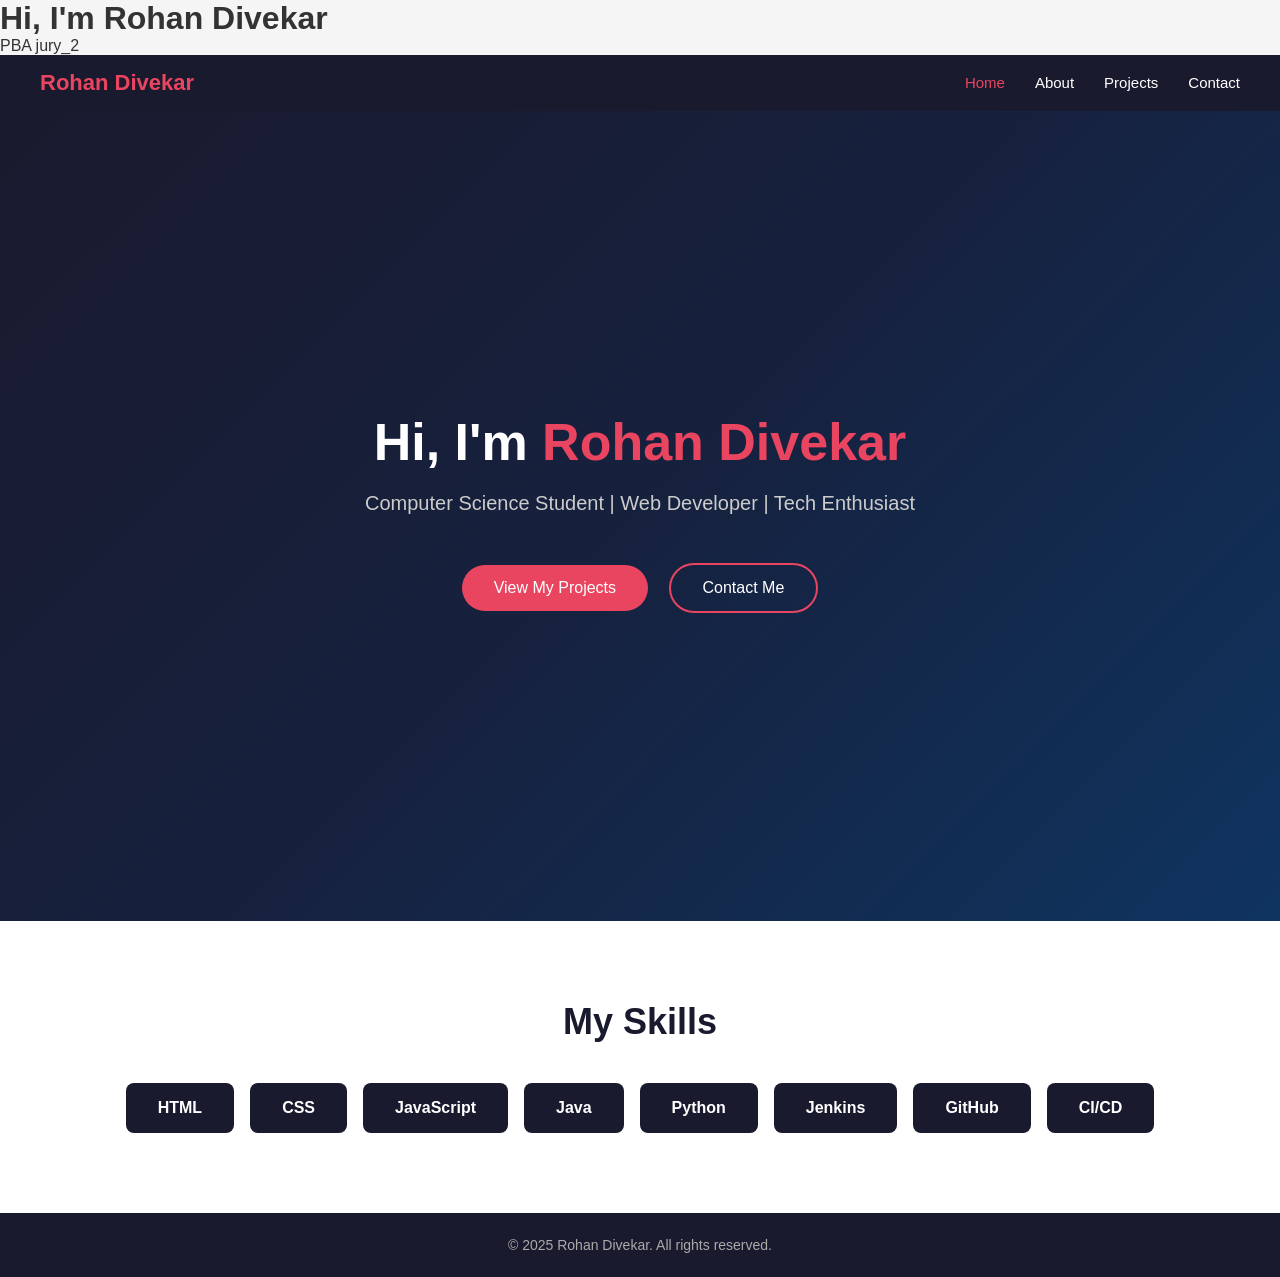
<file: index.html>
<!DOCTYPE html>
<html lang="en">
<head>
    <meta charset="UTF-8">
    <meta name="viewport" content="width=device-width, initial-scale=1.0">
    <title>My Portfolio</title>
    <h1>Hi, I'm <span>Rohan Divekar</span> </h1>
    <P>PBA jury_2</P>
    <link rel="stylesheet" href="css/style.css">
</head>
<body>

    <nav class="navbar">
        <div class="logo">Rohan Divekar</div>
        <ul class="nav-links">
            <li><a href="index.html">Home</a></li>
            <li><a href="about.html">About</a></li>
            <li><a href="projects.html">Projects</a></li>
            <li><a href="contact.html">Contact</a></li>
        </ul>
    </nav>

    <section class="hero">
        <div class="hero-content">
            <h1>Hi, I'm <span>Rohan Divekar</span></h1>
            <p>Computer Science Student | Web Developer | Tech Enthusiast</p>
            <a href="projects.html" class="btn">View My Projects</a>
            <a href="contact.html" class="btn btn-outline">Contact Me</a>
        </div>
    </section>

    <section class="skills">
        <h2>My Skills</h2>
        <div class="skills-grid">
            <div class="skill-card">HTML</div>
            <div class="skill-card">CSS</div>
            <div class="skill-card">JavaScript</div>
            <div class="skill-card">Java</div>
            <div class="skill-card">Python</div>
            <div class="skill-card">Jenkins</div>
            <div class="skill-card">GitHub</div>
            <div class="skill-card">CI/CD</div>
        </div>
    </section>

    <footer class="footer">
        <p>&copy; 2025 Rohan Divekar. All rights reserved.</p>
    </footer>

    <script src="js/script.js"></script>
</body>
</html>
</file>
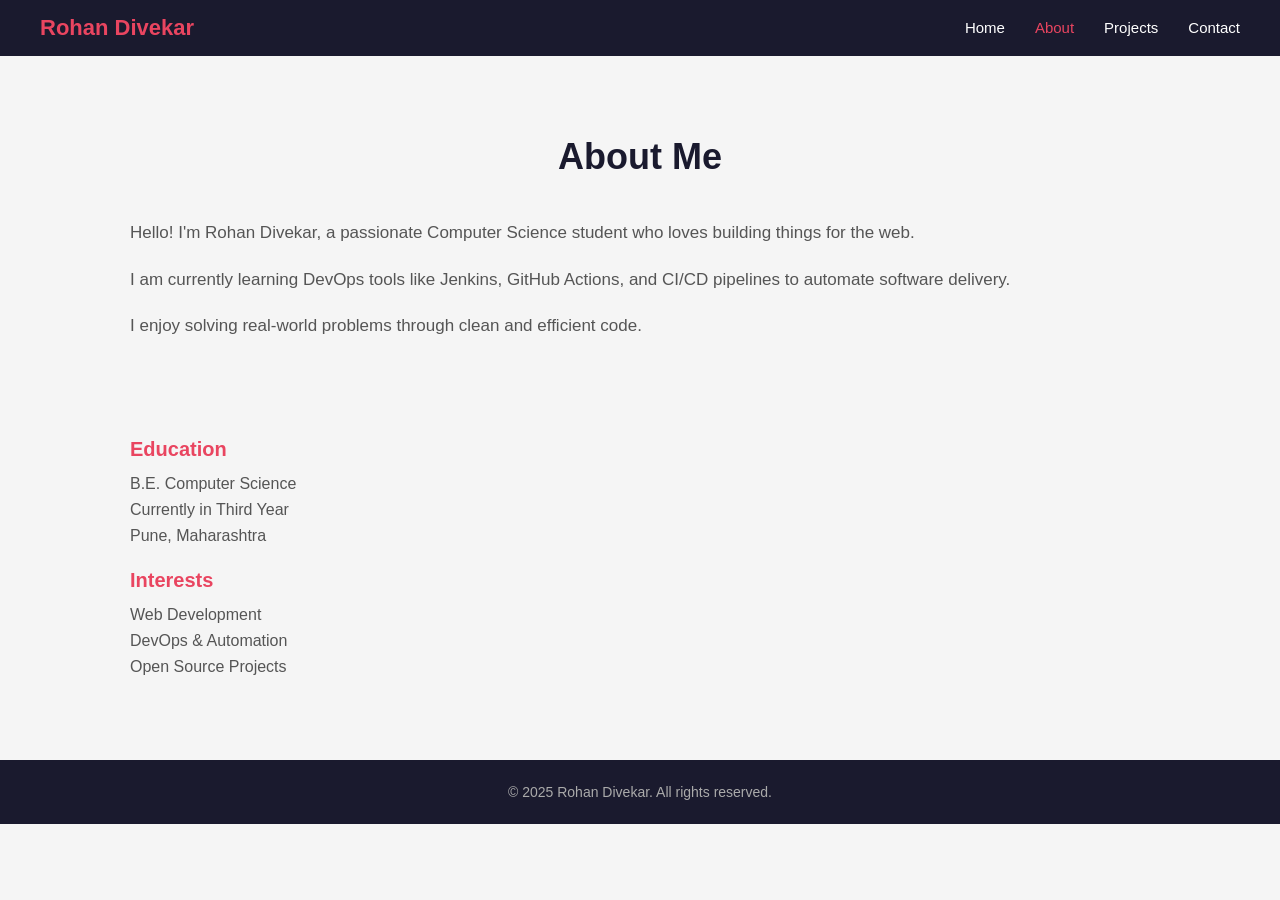
<file: about.html>
<!DOCTYPE html>
<html lang="en">
<head>
    <meta charset="UTF-8">
    <meta name="viewport" content="width=device-width, initial-scale=1.0">
    <title>About - My Portfolio</title>
    <link rel="stylesheet" href="css/style.css">
</head>
<body>

    <nav class="navbar">
        <div class="logo">Rohan Divekar</div>
        <ul class="nav-links">
            <li><a href="index.html">Home</a></li>
            <li><a href="about.html">About</a></li>
            <li><a href="projects.html">Projects</a></li>
            <li><a href="contact.html">Contact</a></li>
        </ul>
    </nav>

    <section class="page-section">
        <h2>About Me</h2>
        <div class="about-content">
            <div class="about-text">
                <p>Hello! I'm Rohan Divekar, a passionate Computer Science student
                   who loves building things for the web.</p>
                <p>I am currently learning DevOps tools like Jenkins, GitHub Actions,
                   and CI/CD pipelines to automate software delivery.</p>
                <p>I enjoy solving real-world problems through clean and efficient code.</p>
            </div>
            <div class="about-details">
                <h3>Education</h3>
                <ul>
                    <li>B.E. Computer Science</li>
                    <li>Currently in Third Year</li>
                    <li>Pune, Maharashtra</li>
                </ul>
                <h3>Interests</h3>
                <ul>
                    <li>Web Development</li>
                    <li>DevOps & Automation</li>
                    <li>Open Source Projects</li>
                </ul>
            </div>
        </div>
    </section>

    <footer class="footer">
        <p>&copy; 2025 Rohan Divekar. All rights reserved.</p>
    </footer>

    <script src="js/script.js"></script>
</body>
</html>
</file>
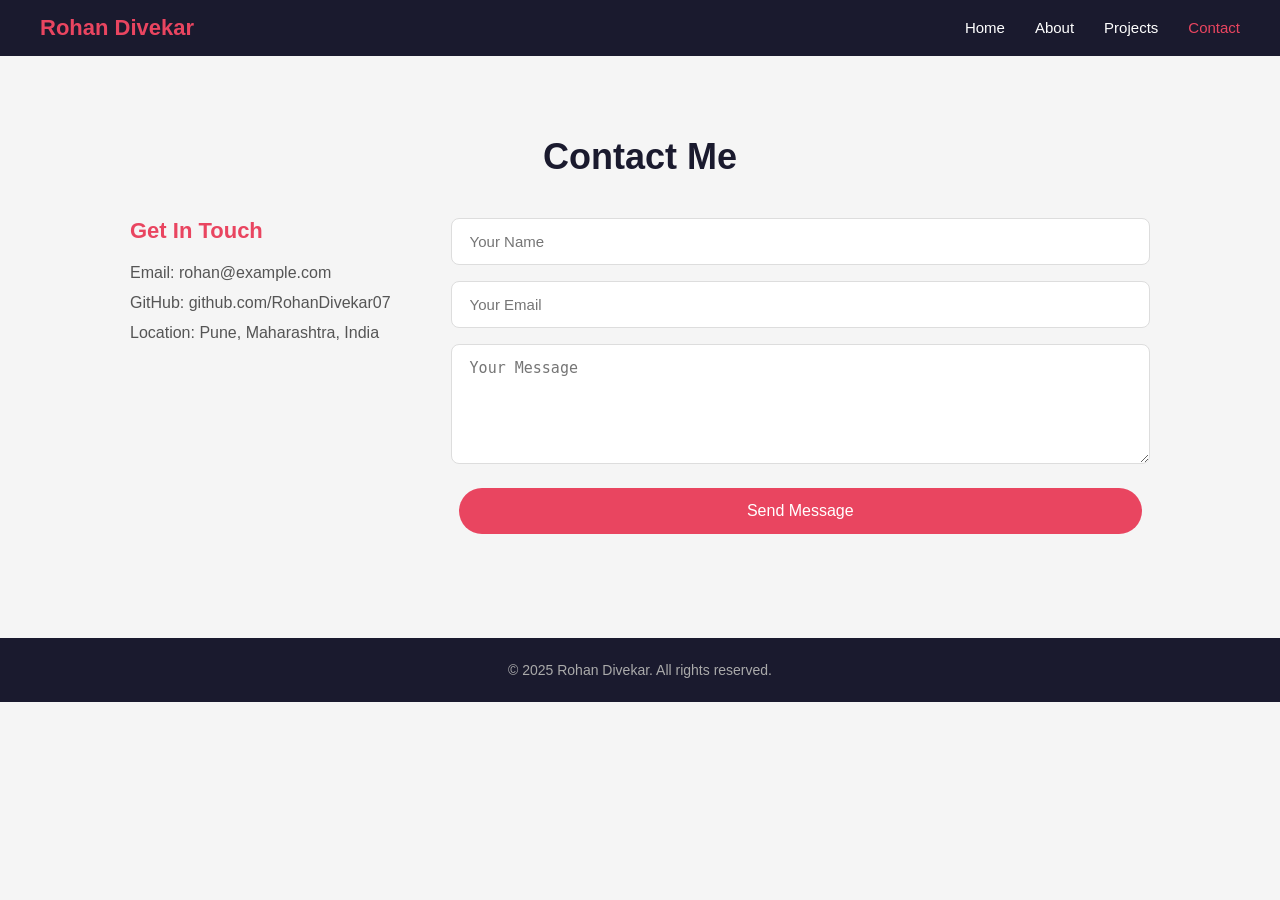
<file: contact.html>
<!DOCTYPE html>
<html lang="en">
<head>
    <meta charset="UTF-8">
    <meta name="viewport" content="width=device-width, initial-scale=1.0">
    <title>Contact - My Portfolio</title>
    <link rel="stylesheet" href="css/style.css">
</head>
<body>

    <nav class="navbar">
        <div class="logo">Rohan Divekar</div>
        <ul class="nav-links">
            <li><a href="index.html">Home</a></li>
            <li><a href="about.html">About</a></li>
            <li><a href="projects.html">Projects</a></li>
            <li><a href="contact.html">Contact</a></li>
        </ul>
    </nav>

    <section class="page-section">
        <h2>Contact Me</h2>
        <div class="contact-content">
            <div class="contact-info">
                <h3>Get In Touch</h3>
                <p>Email: rohan@example.com</p>
                <p>GitHub: github.com/RohanDivekar07</p>
                <p>Location: Pune, Maharashtra, India</p>
            </div>
            <div class="contact-form">
                <input type="text" placeholder="Your Name" class="form-input">
                <input type="email" placeholder="Your Email" class="form-input">
                <textarea placeholder="Your Message" class="form-input" rows="5"></textarea>
                <button class="btn" onclick="sendMessage()">Send Message</button>
                <p id="msg-status"></p>
            </div>
        </div>
    </section>

    <footer class="footer">
        <p>&copy; 2025 Rohan Divekar. All rights reserved.</p>
    </footer>

    <script src="js/script.js"></script>
</body>
</html>
</file>
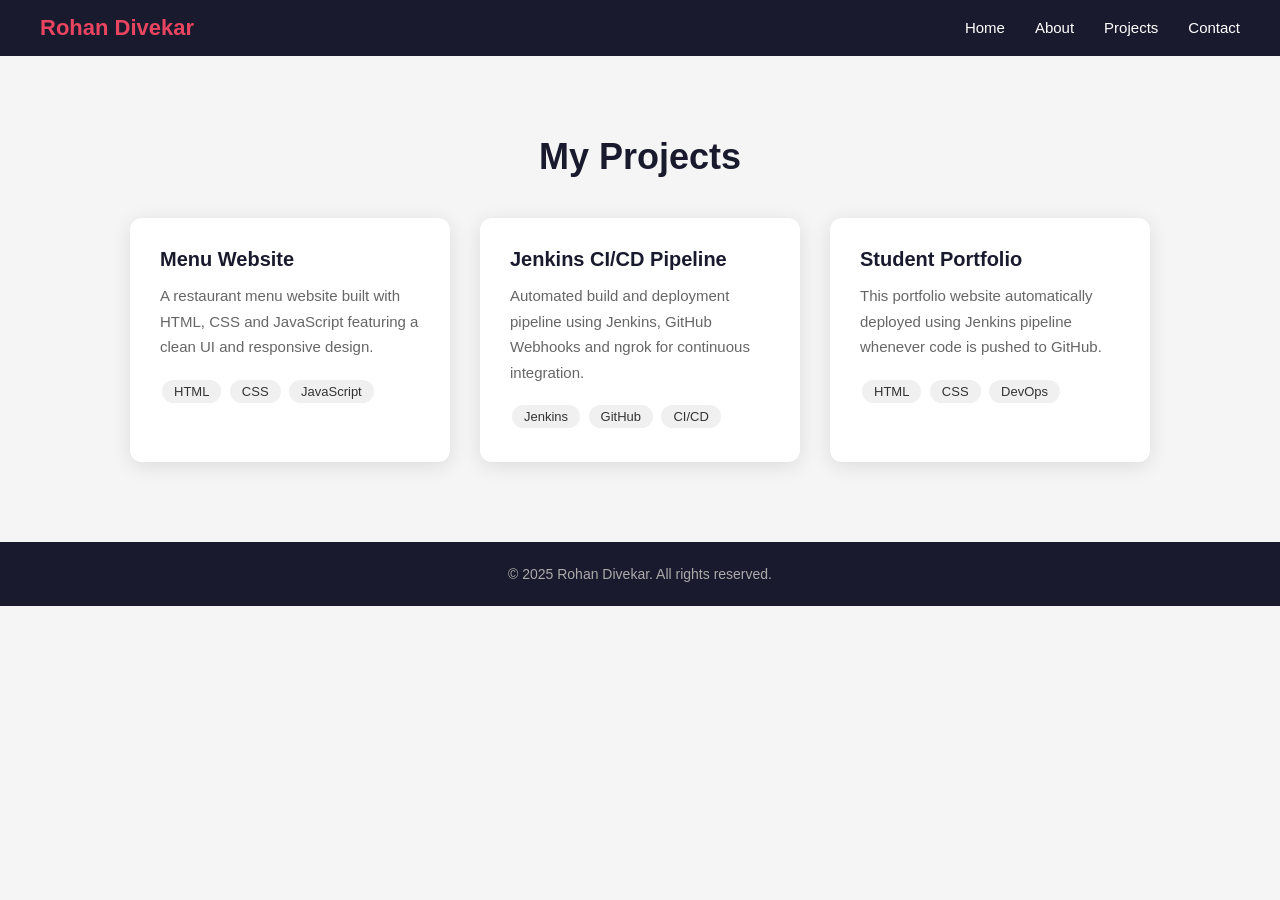
<file: Projects.html>
<!DOCTYPE html>
<html lang="en">
<head>
    <meta charset="UTF-8">
    <meta name="viewport" content="width=device-width, initial-scale=1.0">
    <title>Projects - My Portfolio</title>
    <link rel="stylesheet" href="css/style.css">
</head>
<body>

    <nav class="navbar">
        <div class="logo">Rohan Divekar</div>
        <ul class="nav-links">
            <li><a href="index.html">Home</a></li>
            <li><a href="about.html">About</a></li>
            <li><a href="projects.html">Projects</a></li>
            <li><a href="contact.html">Contact</a></li>
        </ul>
    </nav>

    <section class="page-section">
        <h2>My Projects</h2>
        <div class="projects-grid">

            <div class="project-card">
                <h3>Menu Website</h3>
                <p>A restaurant menu website built with HTML, CSS and JavaScript
                   featuring a clean UI and responsive design.</p>
                <span class="tag">HTML</span>
                <span class="tag">CSS</span>
                <span class="tag">JavaScript</span>
            </div>

            <div class="project-card">
                <h3>Jenkins CI/CD Pipeline</h3>
                <p>Automated build and deployment pipeline using Jenkins,
                   GitHub Webhooks and ngrok for continuous integration.</p>
                <span class="tag">Jenkins</span>
                <span class="tag">GitHub</span>
                <span class="tag">CI/CD</span>
            </div>

            <div class="project-card">
                <h3>Student Portfolio</h3>
                <p>This portfolio website automatically deployed using
                   Jenkins pipeline whenever code is pushed to GitHub.</p>
                <span class="tag">HTML</span>
                <span class="tag">CSS</span>
                <span class="tag">DevOps</span>
            </div>

        </div>
    </section>

    <footer class="footer">
        <p>&copy; 2025 Rohan Divekar. All rights reserved.</p>
    </footer>

    <script src="js/script.js"></script>
</body>
</html>
</file>
<file: css/style.css>
* {
    margin: 0;
    padding: 0;
    box-sizing: border-box;
}

body {
    font-family: 'Segoe UI', Tahoma, Geneva, Verdana, sans-serif;
    background-color: #f5f5f5;
    color: #333;
}

/* Navbar */
.navbar {
    background-color: #1a1a2e;
    padding: 15px 40px;
    display: flex;
    justify-content: space-between;
    align-items: center;
    position: sticky;
    top: 0;
    z-index: 100;
}

.logo {
    color: #e94560;
    font-size: 22px;
    font-weight: bold;
}

.nav-links {
    list-style: none;
    display: flex;
    gap: 30px;
}

.nav-links a {
    color: #fff;
    text-decoration: none;
    font-size: 15px;
    transition: color 0.3s;
}

.nav-links a:hover {
    color: #e94560;
}

/* Hero */
.hero {
    background: linear-gradient(135deg, #1a1a2e, #16213e, #0f3460);
    color: white;
    padding: 100px 40px;
    text-align: center;
    min-height: 90vh;
    display: flex;
    align-items: center;
    justify-content: center;
}

.hero h1 {
    font-size: 52px;
    margin-bottom: 20px;
}

.hero h1 span {
    color: #e94560;
}

.hero p {
    font-size: 20px;
    margin-bottom: 40px;
    color: #ccc;
}

/* Buttons */
.btn {
    display: inline-block;
    background-color: #e94560;
    color: white;
    padding: 14px 32px;
    border-radius: 30px;
    text-decoration: none;
    font-size: 16px;
    margin: 8px;
    border: none;
    cursor: pointer;
    transition: background 0.3s;
}

.btn:hover {
    background-color: #c73652;
}

.btn-outline {
    background-color: transparent;
    border: 2px solid #e94560;
}

.btn-outline:hover {
    background-color: #e94560;
}

/* Skills */
.skills {
    padding: 80px 40px;
    text-align: center;
    background: #fff;
}

.skills h2 {
    font-size: 36px;
    margin-bottom: 40px;
    color: #1a1a2e;
}

.skills-grid {
    display: flex;
    flex-wrap: wrap;
    gap: 16px;
    justify-content: center;
}

.skill-card {
    background: #1a1a2e;
    color: white;
    padding: 16px 32px;
    border-radius: 8px;
    font-size: 16px;
    font-weight: bold;
    transition: background 0.3s;
}

.skill-card:hover {
    background: #e94560;
}

/* Page Sections */
.page-section {
    padding: 80px 40px;
    max-width: 1100px;
    margin: 0 auto;
}

.page-section h2 {
    font-size: 36px;
    margin-bottom: 40px;
    color: #1a1a2e;
    text-align: center;
}

/* About */
.about-content {
    display: flex;
    gap: 60px;
    flex-wrap: wrap;
}

.about-text p {
    font-size: 17px;
    line-height: 1.8;
    margin-bottom: 16px;
    color: #555;
}

.about-details h3 {
    font-size: 20px;
    color: #e94560;
    margin: 20px 0 10px;
}

.about-details ul {
    list-style: none;
    padding: 0;
}

.about-details ul li {
    font-size: 16px;
    color: #555;
    padding: 4px 0;
}

/* Projects */
.projects-grid {
    display: grid;
    grid-template-columns: repeat(auto-fit, minmax(300px, 1fr));
    gap: 30px;
}

.project-card {
    background: white;
    border-radius: 12px;
    padding: 30px;
    box-shadow: 0 4px 20px rgba(0,0,0,0.1);
    transition: transform 0.3s;
}

.project-card:hover {
    transform: translateY(-5px);
}

.project-card h3 {
    font-size: 20px;
    color: #1a1a2e;
    margin-bottom: 12px;
}

.project-card p {
    font-size: 15px;
    color: #666;
    line-height: 1.7;
    margin-bottom: 16px;
}

.tag {
    display: inline-block;
    background: #f0f0f0;
    color: #333;
    padding: 4px 12px;
    border-radius: 20px;
    font-size: 13px;
    margin: 4px 2px;
}

/* Contact */
.contact-content {
    display: flex;
    gap: 60px;
    flex-wrap: wrap;
}

.contact-info h3 {
    font-size: 22px;
    color: #e94560;
    margin-bottom: 20px;
}

.contact-info p {
    font-size: 16px;
    color: #555;
    margin-bottom: 12px;
}

.contact-form {
    display: flex;
    flex-direction: column;
    gap: 16px;
    flex: 1;
    min-width: 300px;
}

.form-input {
    padding: 14px 18px;
    border: 1px solid #ddd;
    border-radius: 8px;
    font-size: 15px;
    outline: none;
    transition: border 0.3s;
}

.form-input:focus {
    border-color: #e94560;
}

/* Footer */
.footer {
    background: #1a1a2e;
    color: #aaa;
    text-align: center;
    padding: 24px;
    font-size: 14px;
}
</file>
